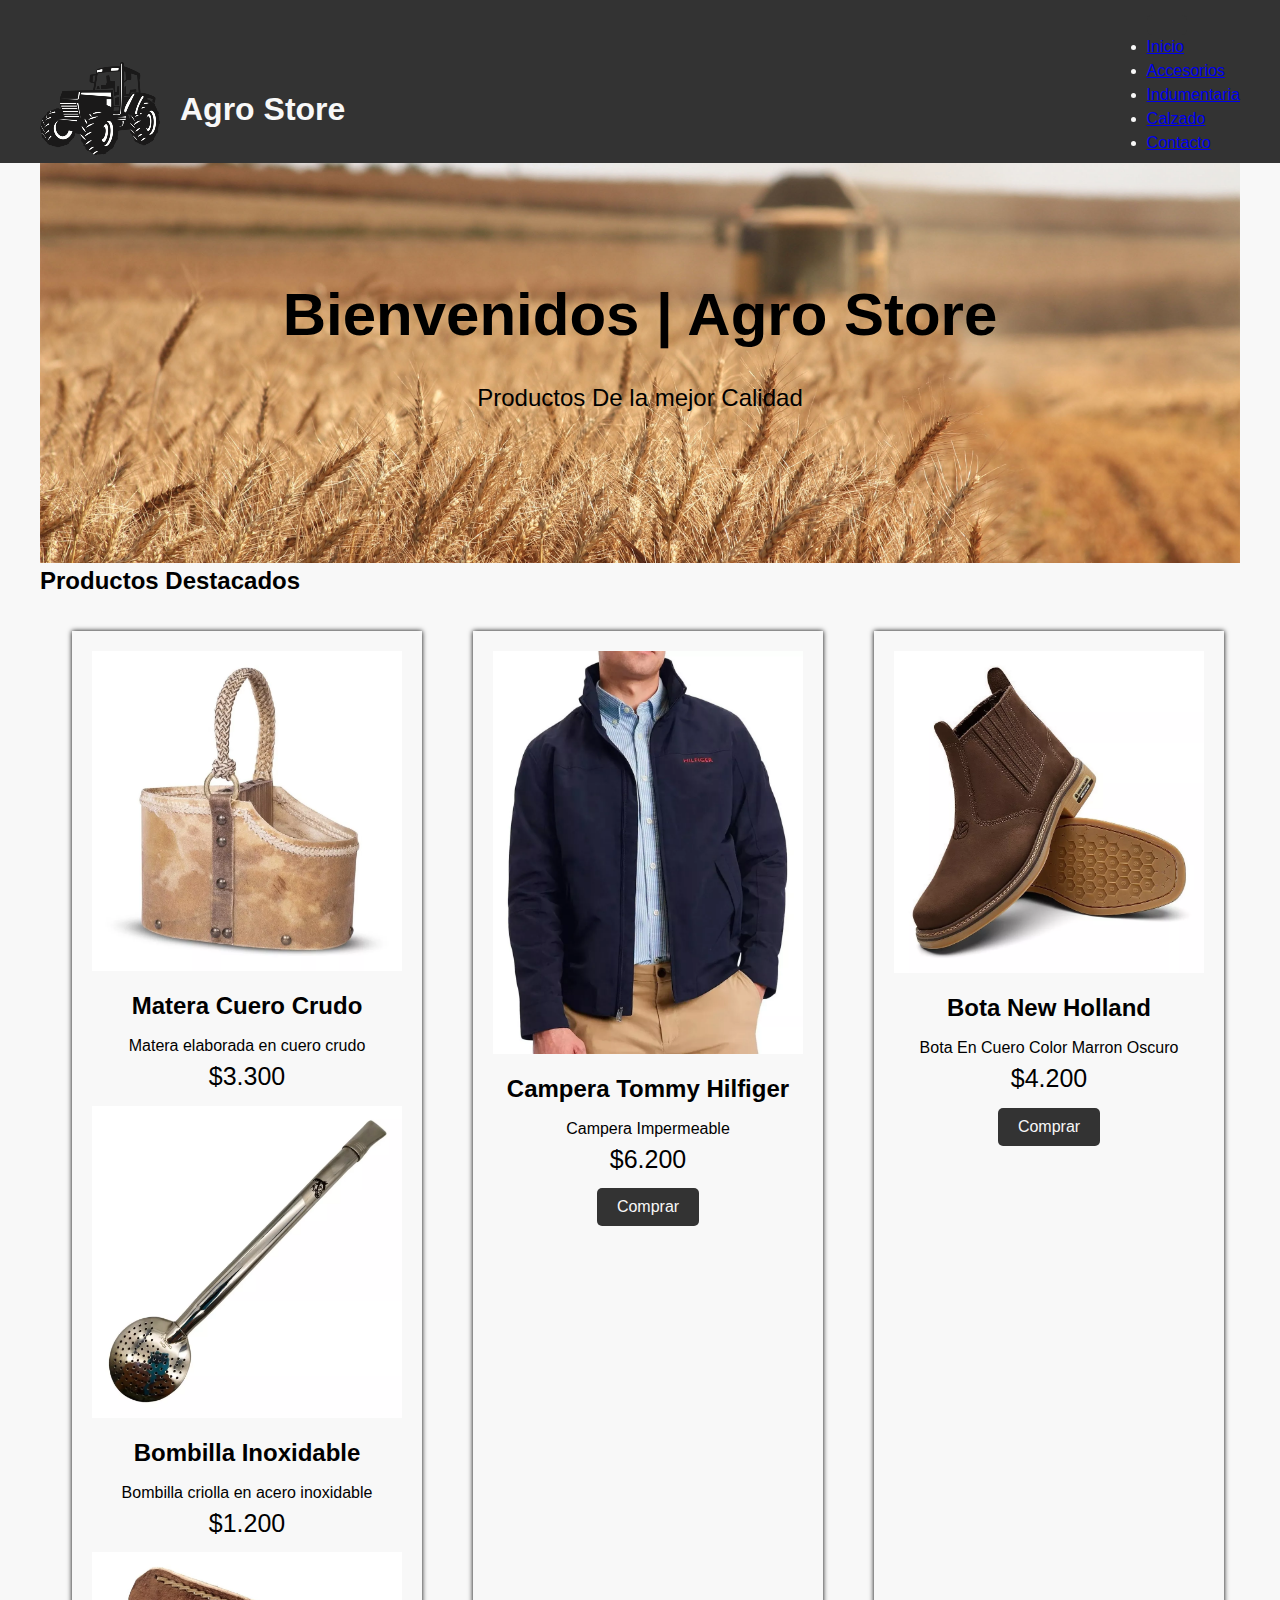
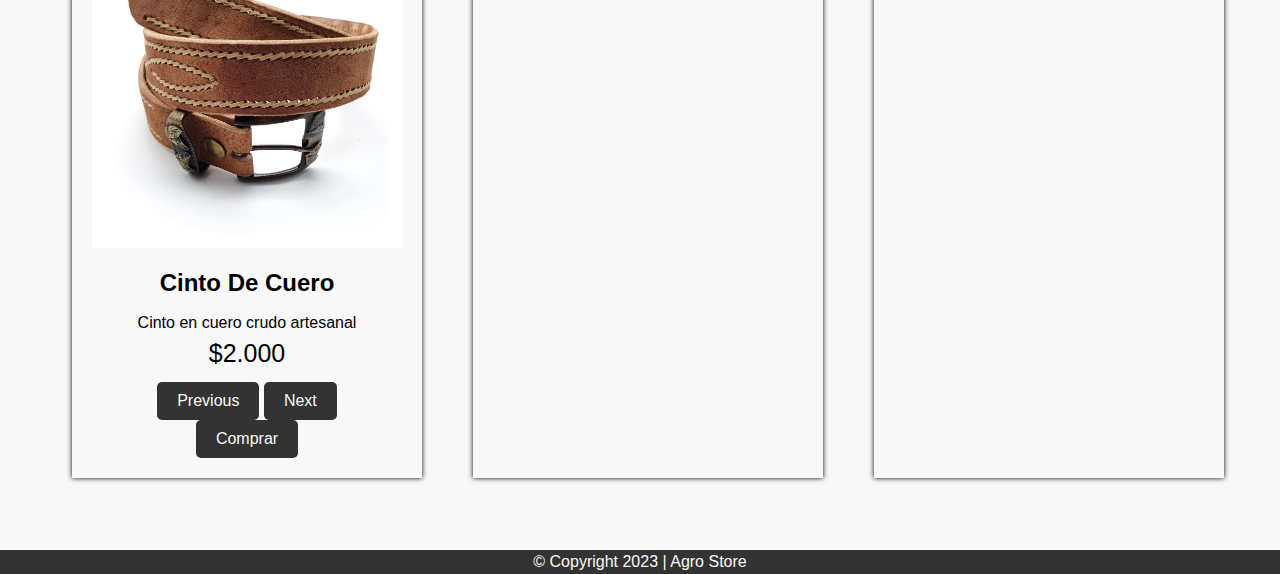
<file: index.html>
<!DOCTYPE html>
<html lang="en">
<head>
  <meta charset="UTF-8">
  <meta http-equiv="X-UA-Compatible" content="IE=edge">
  <meta name="viewport" content="width=device-width, initial-scale=1.0">
  <link href="https://cdn.jsdelivr.net/npm/bootstrap@5.3.0-alpha3/dist/css/bootstrap.min.css" rel="stylesheet" integrity="sha384-KK94CHFLLe+nY2dmCWGMq91rCGa5gtU4mk92HdvYe+M/SXH301p5ILy+dN9+nJOZ" crossorigin="anonymous">
  <title>Agro Store</title>
    <link rel="stylesheet" href="css/main.css">
  </head>
    <body>
    <header>
      
      <!-- Titulo y Logo -->

  <div class="header-container">
      <div class="logo">
      <img src="img/pngwing.com.png" alt="Logo de la empresa">
      <div class="logo-titulo">
      <h1>Agro Store</h1>
    </div>
  </div>    
     
      <!-- Barra de informacion -->
 
    <div class="row">
      <nav class="navbar navbar-expand-lg col-8 nav-color">
          <div class="container-fluid ">
              <button class="navbar-toggler" type="button" data-bs-toggle="collapse" data-bs-target="#navbarSupportedContent" aria-controls="navbarSupportedContent" aria-expanded="false" aria-label="Toggle navigation">
                  <span class="navbar-toggler-icon"></span>
              </button>
              <div class="collapse navbar-collapse" id="navbarSupportedContent">
                  <ul class="navbar-nav me-auto mb-2 mb-lg-0">
                      <li class="nav-item">
                          <a class="nav-link text-light" href="index.html">Inicio</a>
                      </li>
                      <li class="nav-item">
                          <a class="nav-link text-light" href="pages/Accesorios.html">Accesorios</a>
                      </li>
                      <li class="nav-item">
                          <a class="nav-link text-light" href="pages/Indumentaria.html">Indumentaria</a>
                      </li>
                      <li class="nav-item">
                          <a class="nav-link text-light" href="pages/Calzado.html">Calzado</a>
                      </li>
                      <li class="nav-item">
                          <a class="nav-link text-light" href="pages/Contacto.html">Contacto</a>
                      </li>
                  </ul>
              </div>
          </div>
      </nav>
  </div>
    </header>
    
  </div>
    <!-- productos con imagen -->

    <main>
      <section class="hero">
        <div class="hero-container">
          <h1>Bienvenidos | Agro Store</h1>
          <p>Productos De la mejor Calidad</p>
        </div>
      </section>
      <div class="destacados">
        <h2>Productos Destacados</h2>
      </div>
        <div class="productos-destacados">
          <div class="product">
            <div id="carouselExample" class="carousel slide">
              <div class="carousel-inner">
                <div class="carousel-item active">
                  <img src="img/matera cuero crudo.png" class="d-block w-100" alt="Matera Cuero Crudo">                
                  <h2>Matera Cuero Crudo</h2>
                  <p class="Descripción">Matera elaborada en cuero crudo</p>
                  <p class="Precio">$3.300</p>
                </div>
                <div class="carousel-item">
                  <img src="img/Bombilla inox.png" class="d-block w-100" alt="Bombilla En Alpaca">               
                  <h2>Bombilla Inoxidable</h2>
                  <p class="Descripción">Bombilla criolla en acero inoxidable</p>
                  <p class="Precio">$1.200</p>
                </div>
                <div class="carousel-item">
                  <img src="img/Cinto de cuero.png" class="d-block w-100" alt="Cinto en Cuero Crudo">
                  <h2>Cinto De Cuero</h2>
                  <p class="Descripción">Cinto en cuero crudo artesanal</p>
                  <p class="Precio">$2.000</p>
                </div>
              </div>
              <button class="carousel-control-prev" type="button" data-bs-target="#carouselExample" data-bs-slide="prev">
                <span class="carousel-control-prev-icon" aria-hidden="true"></span>
                <span class="visually-hidden">Previous</span>
              </button>
              <button class="carousel-control-next" type="button" data-bs-target="#carouselExample" data-bs-slide="next">
                <span class="carousel-control-next-icon" aria-hidden="true"></span>
                <span class="visually-hidden">Next</span>
              </button>
            </div>
              <button type="button" class="btn btn-outline-success">Comprar</button>
          </div>
          <div class="product">
              <img src="img/campera tommy.png" alt="Campera Tommy Hilfiger">
              <h2>Campera Tommy Hilfiger</h2>
              <p class="Descripción">Campera Impermeable</p>
              <p class="Precio">$6.200</p>
              <button type="button" class="btn btn-outline-success">Comprar</button>
          </div>
          <div class="product">
            <img src="img/bota Nh.PNG" alt="Bota New Holland">
            <h2>Bota New Holland</h2>
            <p class="Descripción">Bota En Cuero Color Marron Oscuro</p>
            <p class="Precio">$4.200</p>
            <button type="button" class="btn btn-outline-success ">Comprar</button>
          </div>
      
    
      
    </main>
    
    <script src="https://cdn.jsdelivr.net/npm/bootstrap@5.3.0-alpha3/dist/js/bootstrap.bundle.min.js" integrity="sha384-ENjdO4Dr2bkBIFxQpeoTz1HIcje39Wm4jDKdf19U8gI4ddQ3GYNS7NTKfAdVQSZe" crossorigin="anonymous"></script>

    <!-- pie de pagina -->
     
    <footer>
      <div class="copy">© Copyright 2023 | Agro Store</div>
    </footer>
    </body>
    </html>
</file>
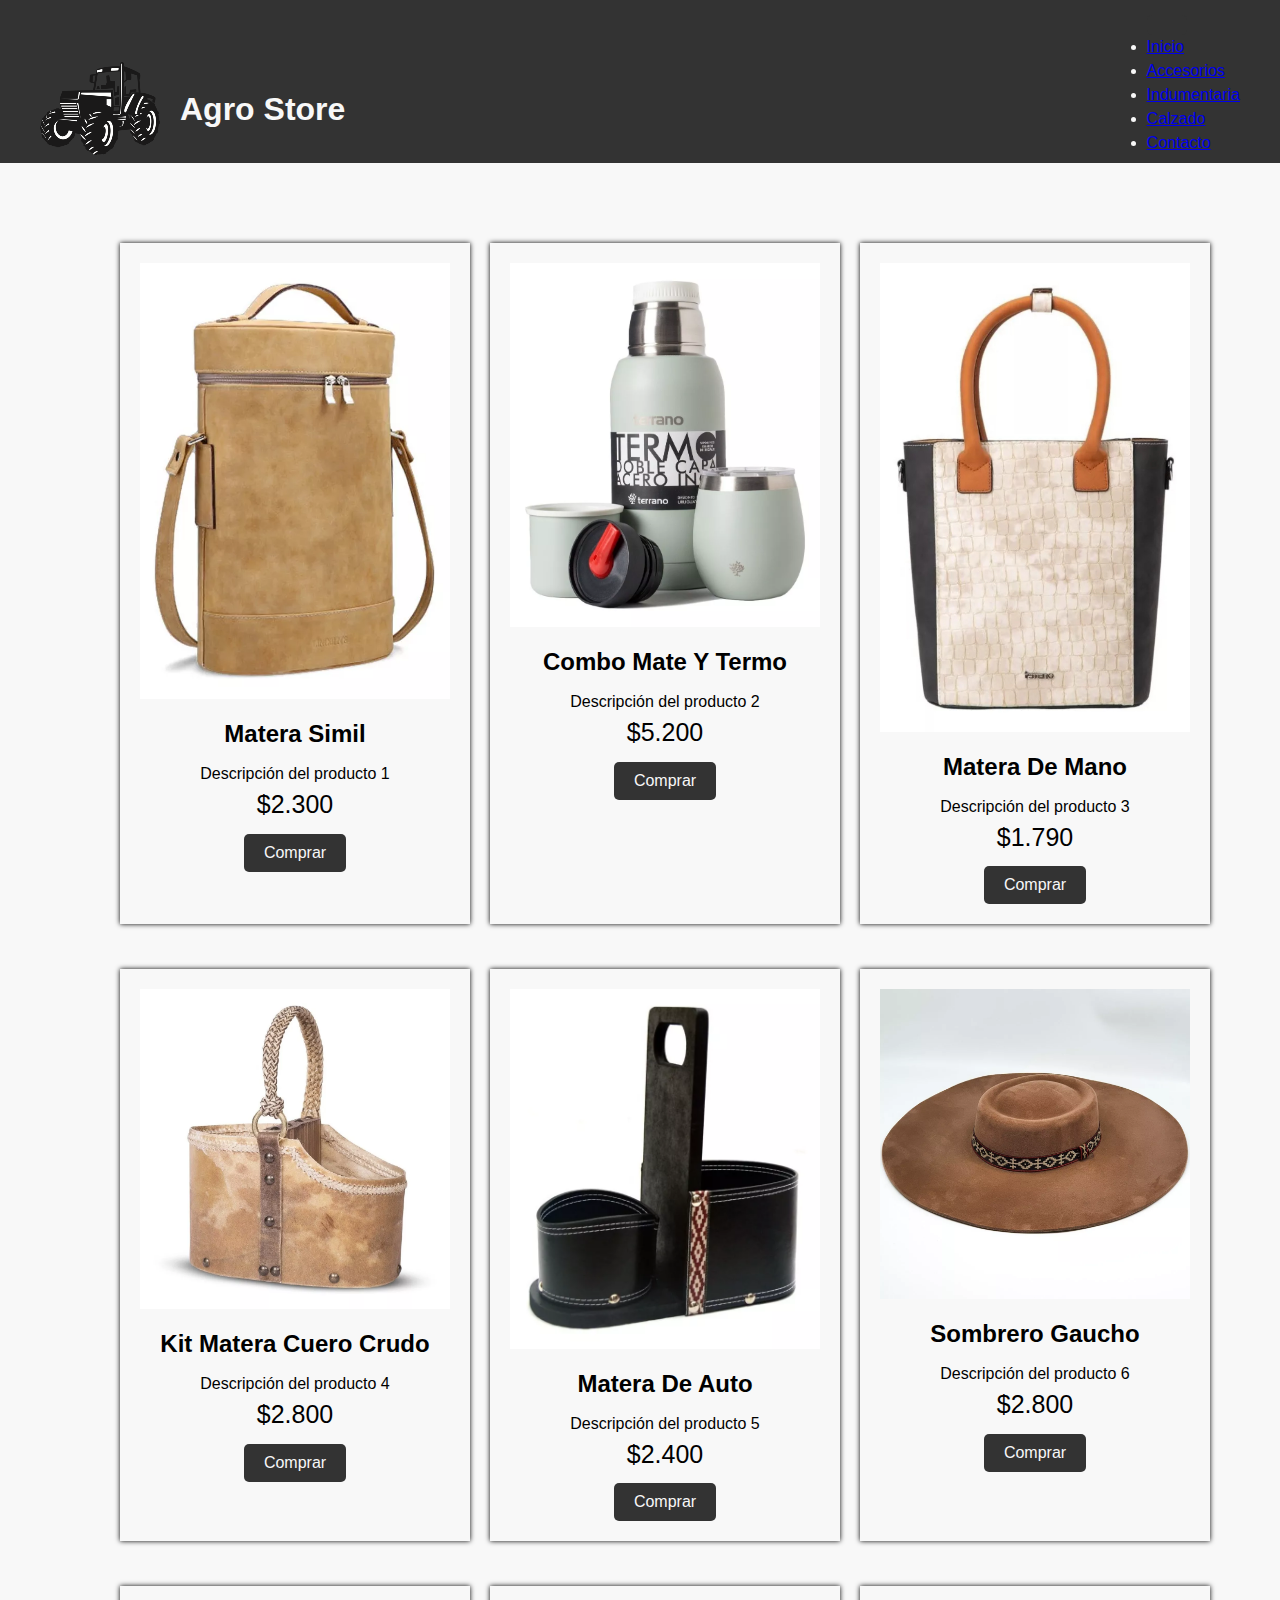
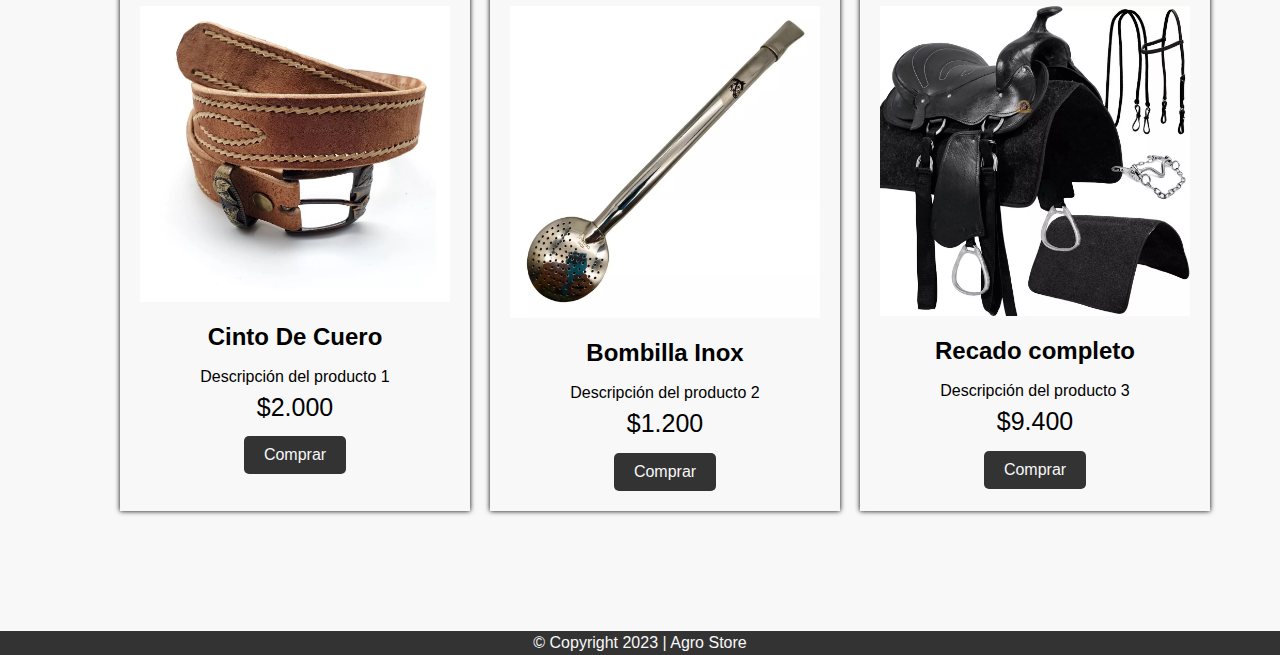
<file: pages/Accesorios.html>
<!DOCTYPE html>
<html lang="en">
<head>
  <meta charset="UTF-8">
  <meta http-equiv="X-UA-Compatible" content="IE=edge">
  <meta name="viewport" content="width=device-width, initial-scale=1.0">
  <link href="https://cdn.jsdelivr.net/npm/bootstrap@5.3.0-alpha3/dist/css/bootstrap.min.css" rel="stylesheet" integrity="sha384-KK94CHFLLe+nY2dmCWGMq91rCGa5gtU4mk92HdvYe+M/SXH301p5ILy+dN9+nJOZ" crossorigin="anonymous">
  <title>Accesorios</title>
    <link rel="stylesheet" href="../css/main.css">
  </head>
    <body>
    <header>
  
  <!-- Titulo y Logo -->

  <div class="header-container">
    <div class="logo">
      <img src="../img/pngwing.com.png" alt="Logo de la empresa">
      <div class="logo-titulo">
        <h1>Agro Store</h1>
      </div>

      <!-- Barra de informacion -->

    </div>
    <div class="row">
      <nav class="navbar navbar-expand-lg col-8 nav-color">
          <div class="container-fluid">
              <button class="navbar-toggler" type="button" data-bs-toggle="collapse" data-bs-target="#navbarSupportedContent" aria-controls="navbarSupportedContent" aria-expanded="false" aria-label="Toggle navigation">
                  <span class="navbar-toggler-icon"></span>
              </button>
              <div class="collapse navbar-collapse" id="navbarSupportedContent">
                  <ul class="navbar-nav me-auto mb-2 mb-lg-0">
                      <li class="nav-item">
                          <a class="nav-link text-light" href="../index.html">Inicio</a>
                      </li>
                      <li class="nav-item">
                          <a class="nav-link text-light" href="Accesorios.html">Accesorios</a>
                      </li>
                      <li class="nav-item">
                          <a class="nav-link text-light" href="Indumentaria.html">Indumentaria</a>
                      </li>
                      <li class="nav-item">
                          <a class="nav-link text-light" href="Calzado.html">Calzado</a>
                      </li>
                      <li class="nav-item">
                          <a class="nav-link text-light" href="Contacto.html">Contacto</a>
                      </li>
                  </ul>
              </div>
          </div>
      </nav>
  </div>
  </div>
</header>


<!-- Accesorios y sus imagenes -->

<main>
  <div class="product-container">
    <div class="product">
      <img src="../img/matera con cierre.png" alt="Matera con cierre">
      <div class="Text">
      <h2>Matera Simil</h2>
      <p class="Descripción">Descripción del producto 1</p>
      <p class="Precio">$2.300</p>
      <button type="button" class="btn btn-outline-success">Comprar</button>
      </div>
    </div>
      <div class="product">
      <img src="../img/termo terrano.png" alt="Combo Mate y Termo">
      <div class="Text">
      <h2>Combo Mate Y Termo</h2>
      <p class="Descripción">Descripción del producto 2</p>
      <p class="Precio">$5.200</p>
      <button type="button" class="btn btn-outline-success">Comprar</button>
      </div>
    </div>
    <div class="product">
      <img src="../img/Bolso matera mujer.jpg" alt="Bolso Matera">
      <h2>Matera De Mano</h2>
      <p class="Descripción">Descripción del producto 3</p>
      <p class="Precio">$1.790</p>
      <button type="button" class="btn btn-outline-success">Comprar</button>
    </div>
    <div class="product">
      <img src="../img/matera cuero crudo.png" alt="Matera en Cuero Crudo">
      <h2>Kit Matera Cuero Crudo</h2>
      <p class="Descripción">Descripción del producto 4</p>
      <p class="Precio">$2.800</p>
      <button type="button" class="btn btn-outline-success">Comprar</button>
    </div>
    <div class="product">
      <img src="../img/Matera Auto.png" alt="Matera Para Auto">
      <h2>Matera De Auto</h2>
      <p class="Descripción">Descripción del producto 5</p>
      <p class="Precio">$2.400</p>
      <button type="button" class="btn btn-outline-success">Comprar</button>
    </div>
    <div class="product">
      <img src="../img/Sombrero Gaucho.Png" alt="Sombrero De Gaucho">
      <h2>Sombrero Gaucho</h2>
      <p class="Descripción">Descripción del producto 6</p>
      <p class="Precio">$2.800</p>
      <button type="button" class="btn btn-outline-success">Comprar</button>
    </div>
    <div class="product">
      <img src="../img/Cinto de cuero.png" alt="Cinto En Cuero Crudo">
      <h2>Cinto De Cuero</h2>
      <p class="Descripción">Descripción del producto 1</p>
      <p class="Precio">$2.000</p>
      <button type="button" class="btn btn-outline-success">Comprar</button>
    </div>
    <div class="product">
      <img src="../img/Bombilla inox.png" alt="Bombilla en Alpaca">
      <h2>Bombilla Inox</h2>
      <p class="Descripción">Descripción del producto 2</p>
      <p class="Precio">$1.200</p>
      <button type="button" class="btn btn-outline-success">Comprar</button>
    </div>
    <div class="product">
      <img src="../img/Recado completo.png" alt="Recado Color Negro">
      <h2>Recado completo</h2>
      <p class="Descripción">Descripción del producto 3</p>
      <p class="Precio">$9.400</p>
      <button type="button" class="btn btn-outline-success">Comprar</button>
    </div>
  </div>
</main>

<!-- pie de pagina -->

<script src="https://cdn.jsdelivr.net/npm/bootstrap@5.3.0-alpha3/dist/js/bootstrap.bundle.min.js" integrity="sha384-ENjdO4Dr2bkBIFxQpeoTz1HIcje39Wm4jDKdf19U8gI4ddQ3GYNS7NTKfAdVQSZe" crossorigin="anonymous"></script>
     
<footer>
  <div class="copy">© Copyright 2023 | Agro Store</div>
</footer>
</body>
</html>
</file>
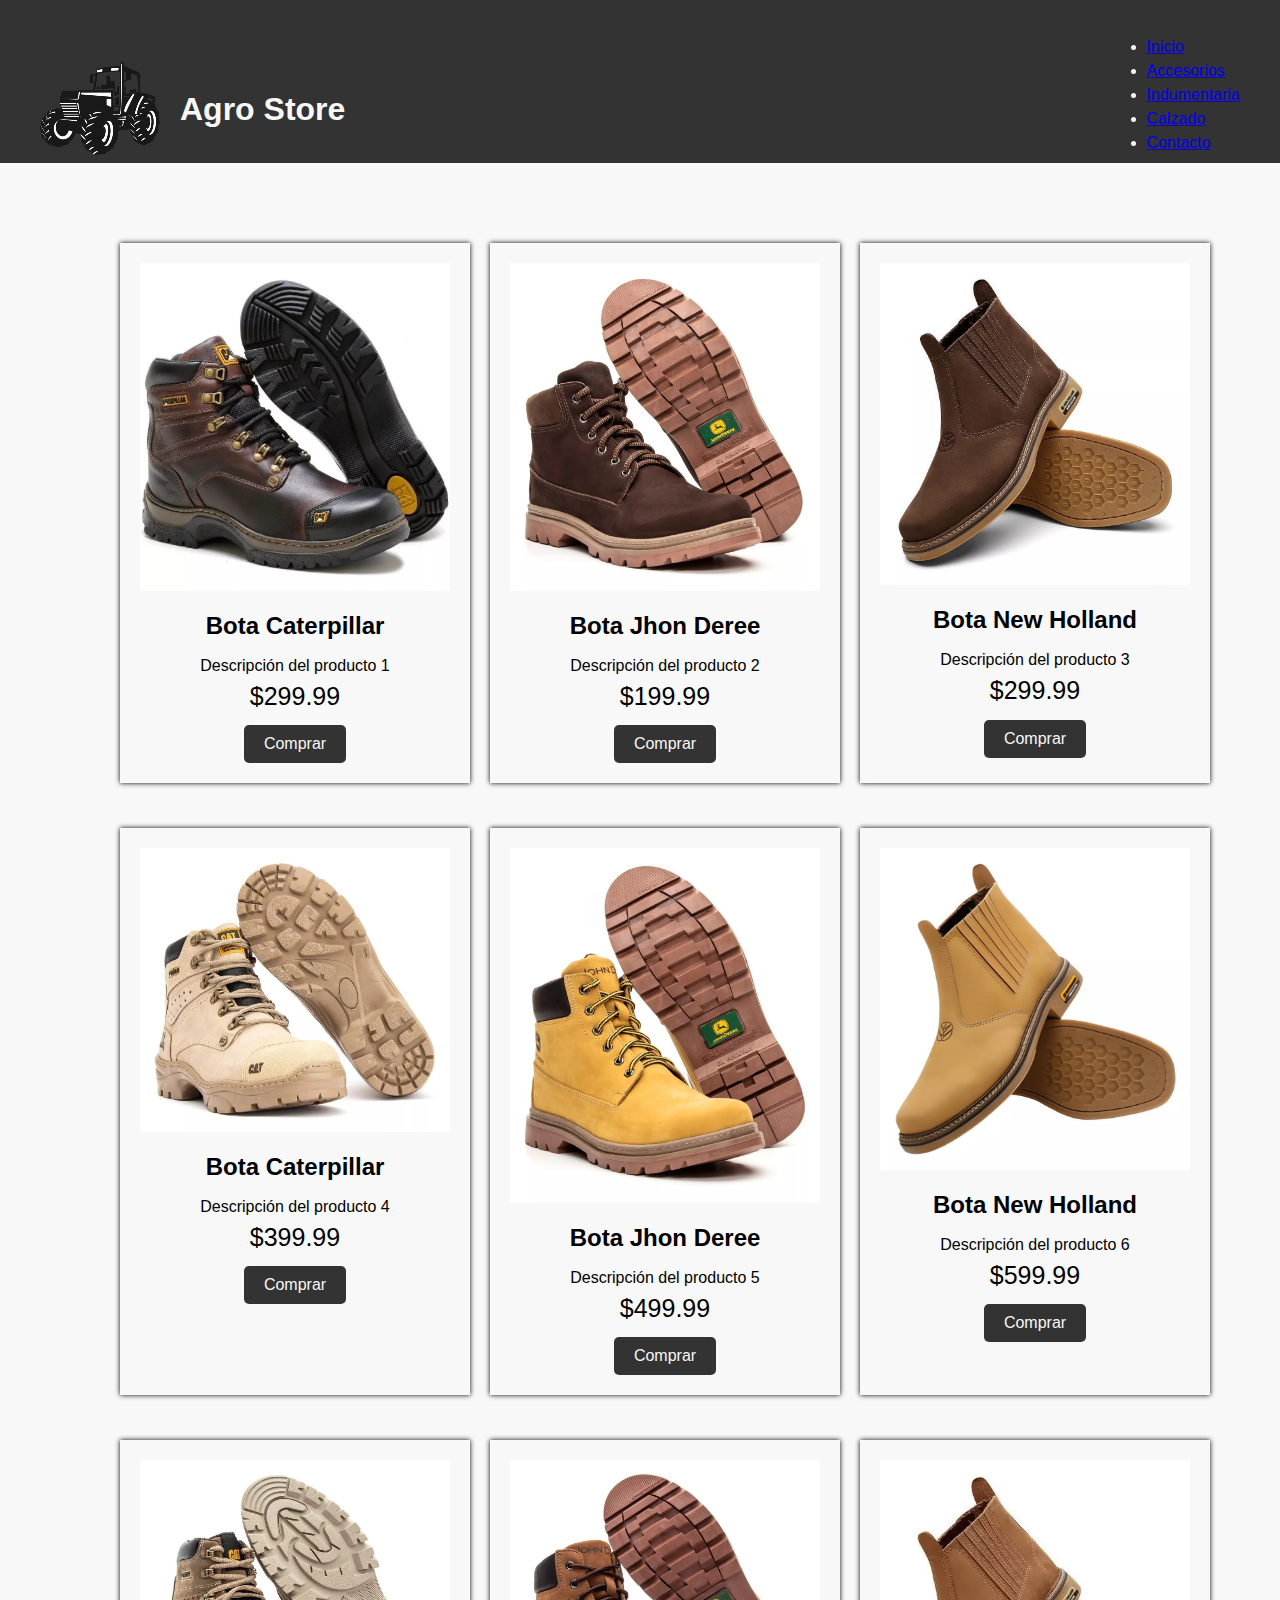
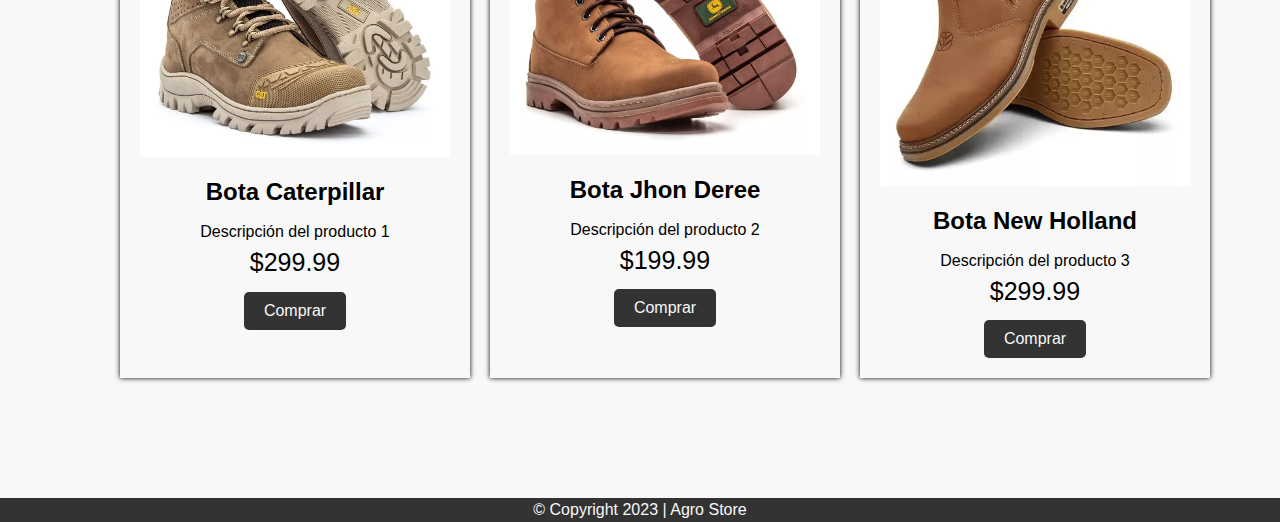
<file: pages/Calzado.html>
<!DOCTYPE html>
<html lang="en">
<head>
  <meta charset="UTF-8">
  <meta http-equiv="X-UA-Compatible" content="IE=edge">
  <meta name="viewport" content="width=device-width, initial-scale=1.0">
  <link href="https://cdn.jsdelivr.net/npm/bootstrap@5.3.0-alpha3/dist/css/bootstrap.min.css" rel="stylesheet" integrity="sha384-KK94CHFLLe+nY2dmCWGMq91rCGa5gtU4mk92HdvYe+M/SXH301p5ILy+dN9+nJOZ" crossorigin="anonymous">
  <title>Calzado</title>
    <link rel="stylesheet" href="../css/main.css">
  </head>
    <body>
    <header>
      
      <!-- Titulo y Logo -->

      <div class="header-container">
        <div class="logo">
          <img src="../img/pngwing.com.png" alt="Logo de la empresa">
          <div class="logo-titulo">
            <h1>Agro Store</h1>
          </div>

          <!-- Barra de informacion -->

        </div>
        <div class="row">
          <nav class="navbar navbar-expand-lg col-8 nav-color">
              <div class="container-fluid">
                  <button class="navbar-toggler" type="button" data-bs-toggle="collapse" data-bs-target="#navbarSupportedContent" aria-controls="navbarSupportedContent" aria-expanded="false" aria-label="Toggle navigation">
                      <span class="navbar-toggler-icon"></span>
                  </button>
                  <div class="collapse navbar-collapse" id="navbarSupportedContent">
                      <ul class="navbar-nav me-auto mb-2 mb-lg-0">
                          <li class="nav-item">
                              <a class="nav-link text-light" href="../index.html">Inicio</a>
                          </li>
                          <li class="nav-item">
                              <a class="nav-link text-light" href="Accesorios.html">Accesorios</a>
                          </li>
                          <li class="nav-item">
                              <a class="nav-link text-light" href="Indumentaria.html">Indumentaria</a>
                          </li>
                          <li class="nav-item">
                              <a class="nav-link text-light" href="Calzado.html">Calzado</a>
                          </li>
                          <li class="nav-item">
                              <a class="nav-link text-light" href="Contacto.html">Contacto</a>
                          </li>
                      </ul>
                  </div>
              </div>
          </nav>
      </div>
      </div>
    </header>
    
    <!-- productos con imagen -->

    <main>
      <div class="product-container">
        <div class="product">
          <img src="../img/bota caterpillar.PNG" alt="Descripción del producto 1">
          <h2>Bota Caterpillar</h2>
          <p class="Descripción">Descripción del producto 1</p>
          <p class="Precio">$299.99</p>
          <button type="button" class="btn btn-outline-success ">Comprar</button>
        </div>
        <div class="product">
          <img src="../img/Bota JD.PNG" alt="Descripción del producto 2">
          <h2>Bota Jhon Deree</h2>
          <p class="Descripción">Descripción del producto 2</p>
          <p class="Precio">$199.99</p>
          <button type="button" class="btn btn-outline-success ">Comprar</button>
        </div>
        <div class="product">
          <img src="../img/bota Nh.PNG" alt="Descripción del producto 3">
          <h2>Bota New Holland</h2>
          <p class="Descripción">Descripción del producto 3</p>
          <p class="Precio">$299.99</p>
          <button type="button" class="btn btn-outline-success ">Comprar</button>
        </div>
        <div class="product">
          <img src="../img/Bota Cat.PNG" alt="Descripción del producto 4">
          <h2>Bota Caterpillar</h2>
          <p class="Descripción">Descripción del producto 4</p>
          <p class="Precio">$399.99</p>
          <button type="button" class="btn btn-outline-success ">Comprar</button>
        </div>
        <div class="product">
          <img src="../img/Bota jd3.png" alt="Descripción del producto 5">
          <h2>Bota Jhon Deree</h2>
          <p class="Descripción">Descripción del producto 5</p>
          <p class="Precio">$499.99</p>
          <button type="button" class="btn btn-outline-success ">Comprar</button>
        </div>
        <div class="product">
          <img src="../img/New Holand.PNG" alt="Descripción del producto 6">
          <h2>Bota New Holland</h2>
          <p class="Descripción">Descripción del producto 6</p>
          <p class="Precio">$599.99</p>
          <button type="button" class="btn btn-outline-success ">Comprar</button>
        </div>
        <div class="product">
          <img src="../img/bota cat3.png" alt="Descripción del producto 1">
          <h2>Bota Caterpillar</h2>
          <p class="Descripción">Descripción del producto 1</p>
          <p class="Precio">$299.99</p>
          <button type="button" class="btn btn-outline-success ">Comprar</button>
        </div>
        <div class="product">
          <img src="../img/bota john deree.PNG" alt="Descripción del producto 2">
          <h2>Bota Jhon Deree</h2>
          <p class="Descripción">Descripción del producto 2</p>
          <p class="Precio">$199.99</p>
          <button type="button" class="btn btn-outline-success ">Comprar</button>
        </div>
        <div class="product">
          <img src="../img/Bota NH 3.png" alt="Descripción del producto 3">
          <h2>Bota New Holland</h2>
          <p class="Descripción">Descripción del producto 3</p>
          <p class="Precio">$299.99</p>
          <button type="button" class="btn btn-outline-success ">Comprar</button>
        </div>
      </div>
    </main>
    
    <!-- pie de pagina -->

    <script src="https://cdn.jsdelivr.net/npm/bootstrap@5.3.0-alpha3/dist/js/bootstrap.bundle.min.js" integrity="sha384-ENjdO4Dr2bkBIFxQpeoTz1HIcje39Wm4jDKdf19U8gI4ddQ3GYNS7NTKfAdVQSZe" crossorigin="anonymous"></script>
     
    <footer>
      <div class="copy">© Copyright 2023 | Agro Store</div>
    </footer>
    </body>
    </html>
</file>
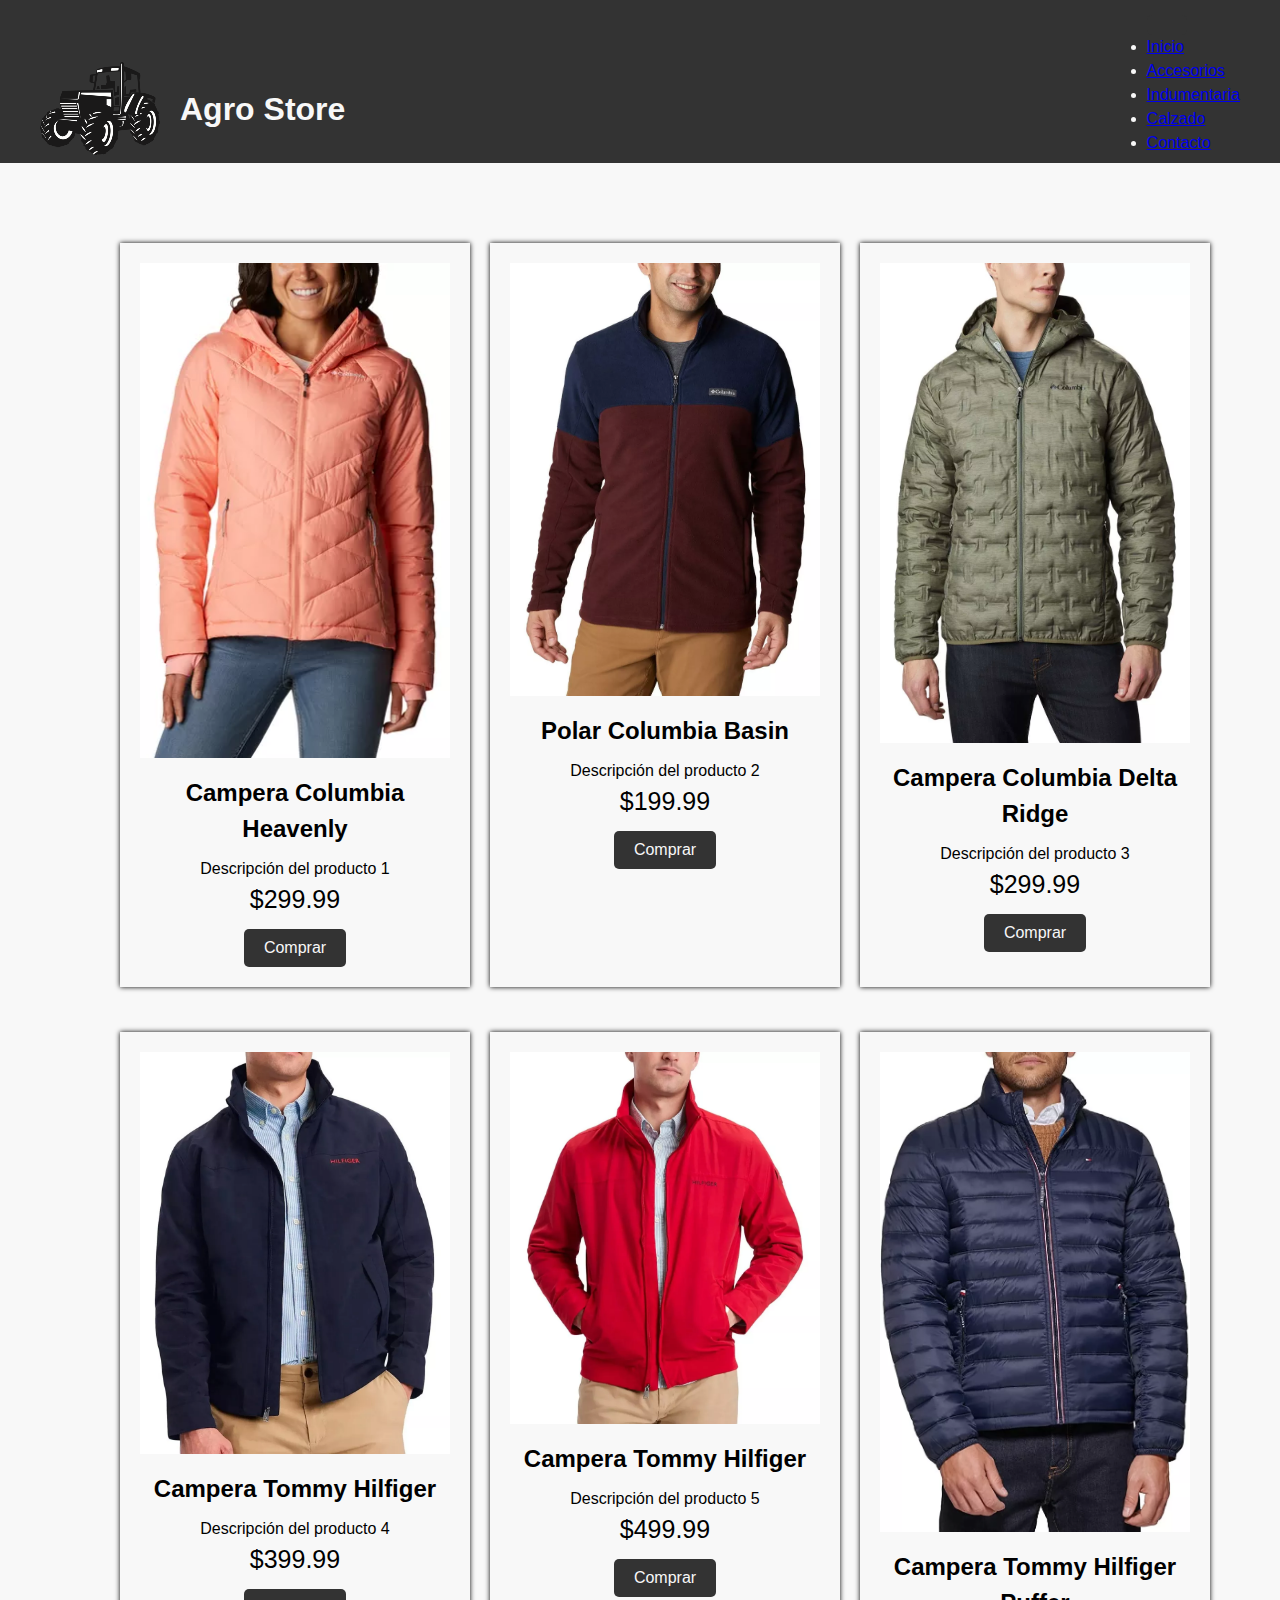
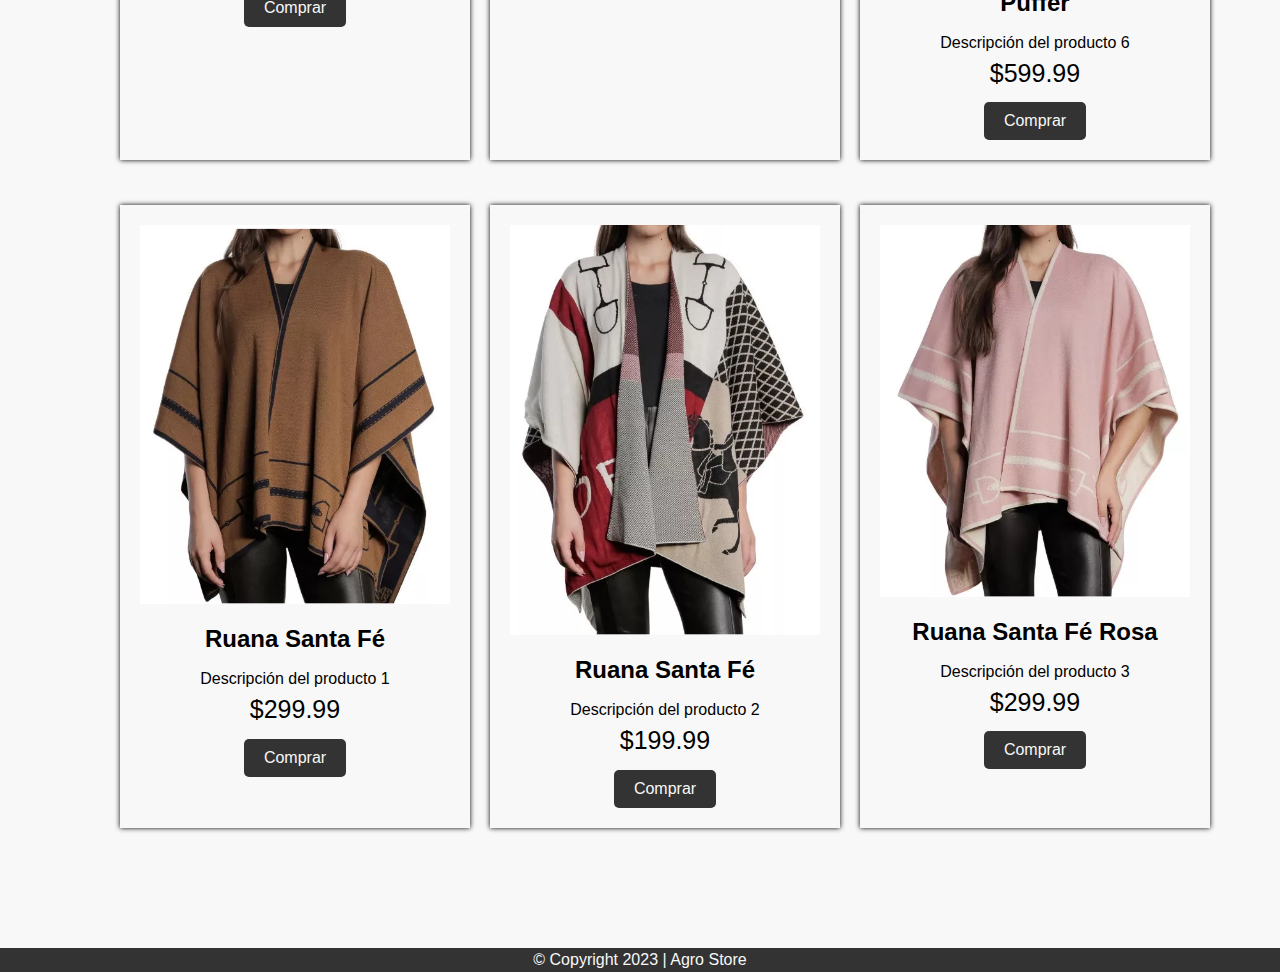
<file: pages/Indumentaria.html>
<!DOCTYPE html>
<html lang="en">
<head>
  <meta charset="UTF-8">
  <meta http-equiv="X-UA-Compatible" content="IE=edge">
  <meta name="viewport" content="width=device-width, initial-scale=1.0">
  <link href="https://cdn.jsdelivr.net/npm/bootstrap@5.3.0-alpha3/dist/css/bootstrap.min.css" rel="stylesheet" integrity="sha384-KK94CHFLLe+nY2dmCWGMq91rCGa5gtU4mk92HdvYe+M/SXH301p5ILy+dN9+nJOZ" crossorigin="anonymous">
  <title>Indumentaria</title>
    <link rel="stylesheet" href="../css/main.css">
  </head>
    <body>
    <header>
      
      <!-- Titulo y Logo -->

      <div class="header-container">
        <div class="logo">
          <img src="../img/pngwing.com.png" alt="Logo de la empresa">
          <div class="logo-titulo">
            <h1>Agro Store</h1>
          </div>

          <!-- Barra de informacion -->

        </div>
        <div class="row">
          <nav class="navbar navbar-expand-lg col-8 nav-color">
              <div class="container-fluid">
                  <button class="navbar-toggler" type="button" data-bs-toggle="collapse" data-bs-target="#navbarSupportedContent" aria-controls="navbarSupportedContent" aria-expanded="false" aria-label="Toggle navigation">
                      <span class="navbar-toggler-icon"></span>
                  </button>
                  <div class="collapse navbar-collapse" id="navbarSupportedContent">
                      <ul class="navbar-nav me-auto mb-2 mb-lg-0">
                          <li class="nav-item">
                              <a class="nav-link text-light" href="../index.html">Inicio</a>
                          </li>
                          <li class="nav-item">
                              <a class="nav-link text-light" href="Accesorios.html">Accesorios</a>
                          </li>
                          <li class="nav-item">
                              <a class="nav-link text-light" href="Indumentaria.html">Indumentaria</a>
                          </li>
                          <li class="nav-item">
                              <a class="nav-link text-light" href="Calzado.html">Calzado</a>
                          </li>
                          <li class="nav-item">
                              <a class="nav-link text-light" href="Contacto.html">Contacto</a>
                          </li>
                      </ul>
                  </div>
              </div>
          </nav>
      </div>
      </div>
    </header>
    

    <!-- productos con imagen -->

    <main>
      <div class="product-container">
        <div class="product">
          <img src="../img/campera columbia dama.png" alt="Descripción del producto 1">
          <h2>Campera Columbia Heavenly</h2>
          <p class="Descripción">Descripción del producto 1</p>
          <p class="Precio">$299.99</p>
          <button type="button" class="btn btn-outline-success ">Comprar</button>
        </div>
        <div class="product">
          <img src="../img/polar columbia.png" alt="Descripción del producto 2">
          <h2>Polar Columbia Basin</h2>
          <p class="Descripción">Descripción del producto 2</p>
          <p class="Precio">$199.99</p>
          <button type="button" class="btn btn-outline-success ">Comprar</button>
        </div>
        <div class="product">
          <img src="../img/campera columbia.png" alt="Descripción del producto 3">
          <h2>Campera Columbia Delta Ridge</h2>
          <p class="Descripción">Descripción del producto 3</p>
          <p class="Precio">$299.99</p>
          <button type="button" class="btn btn-outline-success ">Comprar</button>
        </div>
        <div class="product">
          <img src="../img/campera tommy.png" alt="Descripción del producto 4">
          <h2>Campera Tommy Hilfiger</h2>
          <p class="Descripción">Descripción del producto 4</p>
          <p class="Precio">$399.99</p>
          <button type="button" class="btn btn-outline-success ">Comprar</button>
        </div>
        <div class="product">
          <img src="../img/campera tomy.png" alt="Descripción del producto 5">
          <h2>Campera Tommy Hilfiger</h2>
          <p class="Descripción">Descripción del producto 5</p>
          <p class="Precio">$499.99</p>
          <button type="button" class="btn btn-outline-success ">Comprar</button>
        </div>
        <div class="product">
          <img src="../img/campera tomyy.png" alt="Descripción del producto 6">
          <h2>Campera Tommy Hilfiger Puffer</h2>
          <p class="Descripción">Descripción del producto 6</p>
          <p class="Precio">$599.99</p>
          <button type="button" class="btn btn-outline-success ">Comprar</button>
        </div>
        <div class="product">
          <img src="../img/Ruanaa.png" alt="Descripción del producto 1">
          <h2>Ruana Santa Fé</h2>
          <p class="Descripción">Descripción del producto 1</p>
          <p class="Precio">$299.99</p>
          <button type="button" class="btn btn-outline-success ">Comprar</button>
        </div>
        <div class="product">
          <img src="../img/Ruana2.png" alt="Descripción del producto 2">
          <h2>Ruana Santa Fé </h2>
          <p class="Descripción">Descripción del producto 2</p>
          <p class="Precio">$199.99</p>
          <button type="button" class="btn btn-outline-success ">Comprar</button>
        </div>
        <div class="product">
          <img src="../img/ruanaaaaaaaaaaa.png" alt="Descripción del producto 3">
          <h2>Ruana Santa Fé Rosa</h2>
          <p class="Descripción">Descripción del producto 3</p>
          <p class="Precio">$299.99</p>
          <button type="button" class="btn btn-outline-success ">Comprar</button>
        </div>
      </div>
    </main>

    <script src="https://cdn.jsdelivr.net/npm/bootstrap@5.3.0-alpha3/dist/js/bootstrap.bundle.min.js" integrity="sha384-ENjdO4Dr2bkBIFxQpeoTz1HIcje39Wm4jDKdf19U8gI4ddQ3GYNS7NTKfAdVQSZe" crossorigin="anonymous"></script>
    
    <!-- pie de pagina -->
     
    <footer>
      <div class="copy">© Copyright 2023 | Agro Store</div>
    </footer>
  </body>
  </html>
</file>
<file: css/main.css>
/* Reset */
* {
  margin: 0;
  padding: 0;
  box-sizing: border-box; }

main, .header-container {
  margin: 0 auto;
  display: flex;
  justify-content: space-between;
  align-items: flex-end;
  max-width: 1200px; }

body, .imgc {
  font-family: Arial, Helvetica, sans-serif;
  font-size: 16px;
  line-height: 1.5;
  background-color: #f8f8f8; }

button {
  background-color: #333;
  color: #f8f8f8;
  border: none;
  padding: 10px 20px;
  font-size: 16px;
  cursor: pointer;
  transition: background-color 0.3s ease;
  border-radius: 5px 5px 5px; }

input,
textarea {
  padding: 10px;
  font-size: 16px;
  border: none;
  border-radius: 5px;
  margin-bottom: 20px; }

.imgc {
  background-image: url(../img/fondo.jpg);
  background-size: cover;
  background-position: center; }

main {
  max-width: 1200px;
  flex-wrap: wrap; }

form {
  display: flex;
  flex-direction: column; }

header {
  background-color: #333;
  color: #f8f8f8;
  padding: 8px;
  max-width: "";
  margin-top: "";
  height: ""; }

.logo {
  display: flex;
  justify-content: center;
  align-items: center; }

.logo-titulo {
  margin-left: 20px;
  height: auto; }

.productos-destacados {
  display: grid;
  padding: 5rem; }

.product-container {
  display: grid;
  padding: 5rem; }

.product {
  width: 350px;
  background-color: #f8f8f8;
  margin-bottom: 40px;
  padding: 20px;
  box-shadow: 0 0 5px black;
  text-align: center; }

.product img {
  padding: "";
  max-width: 100%;
  margin-top: "";
  height: ""; }

.product h2 {
  font-size: 24px;
  margin-bottom: 10px;
  padding: "";
  max-width: "";
  margin-top: 10px;
  height: ""; }

.Descripcion {
  font-size: 14px;
  margin-bottom: 10px;
  color: black; }

.Precio {
  font-size: 25px;
  margin-bottom: 10px; }

.mainc {
  display: flex;
  justify-content: center;
  align-items: center;
  padding: "";
  max-width: "";
  margin-top: "";
  height: 100vh; }

.Contacto {
  background-color: #f8f8f8;
  padding: 40px;
  border-radius: 10px;
  box-shadow: 0px 0px 10px #333;
  max-width: 600px; }

label {
  font-size: 20px;
  margin-bottom: 10px; }

.hero {
  width: 1500px;
  height: 400px;
  padding: 0;
  display: flex;
  justify-content: center;
  align-items: center;
  background-image: url("../img/meric-tuna-CE1OvMrZumQ-unsplash.jpg");
  background-size: cover;
  background-position: center; }

.hero-container {
  display: grid;
  padding: 5rem;
  color: black; }

.hero h1 {
  display: flex;
  justify-content: center;
  align-items: center;
  font-size: 60px;
  margin-bottom: 20px; }

.hero p {
  display: flex;
  justify-content: center;
  align-items: center;
  font-size: 24px;
  margin-bottom: 40px; }

.mainc {
  display: flex;
  justify-content: center;
  align-items: center;
  padding: "";
  max-width: "";
  margin-top: "";
  height: 100vh; }

footer {
  background-color: #333;
  color: #f8f8f8;
  display: flex;
  justify-content: center;
  align-items: center; }

@media screen and (min-width: 850px) {
  .product-container {
    grid-template-columns: repeat(2, 1fr);
    row-gap: 5px;
    column-gap: 20px; }
  .productos-destacados {
    grid-template-columns: repeat(2, 1fr);
    row-gap: 5px;
    column-gap: 20px; } }

@media screen and (min-width: 1024px) {
  .product-container {
    grid-template-columns: repeat(3, 1fr);
    row-gap: 5px;
    column-gap: 20px; }
  .productos-destacados {
    grid-template-columns: 400px 400px 400px;
    column-gap: 1px;
    padding: 2rem; } }
</file>
